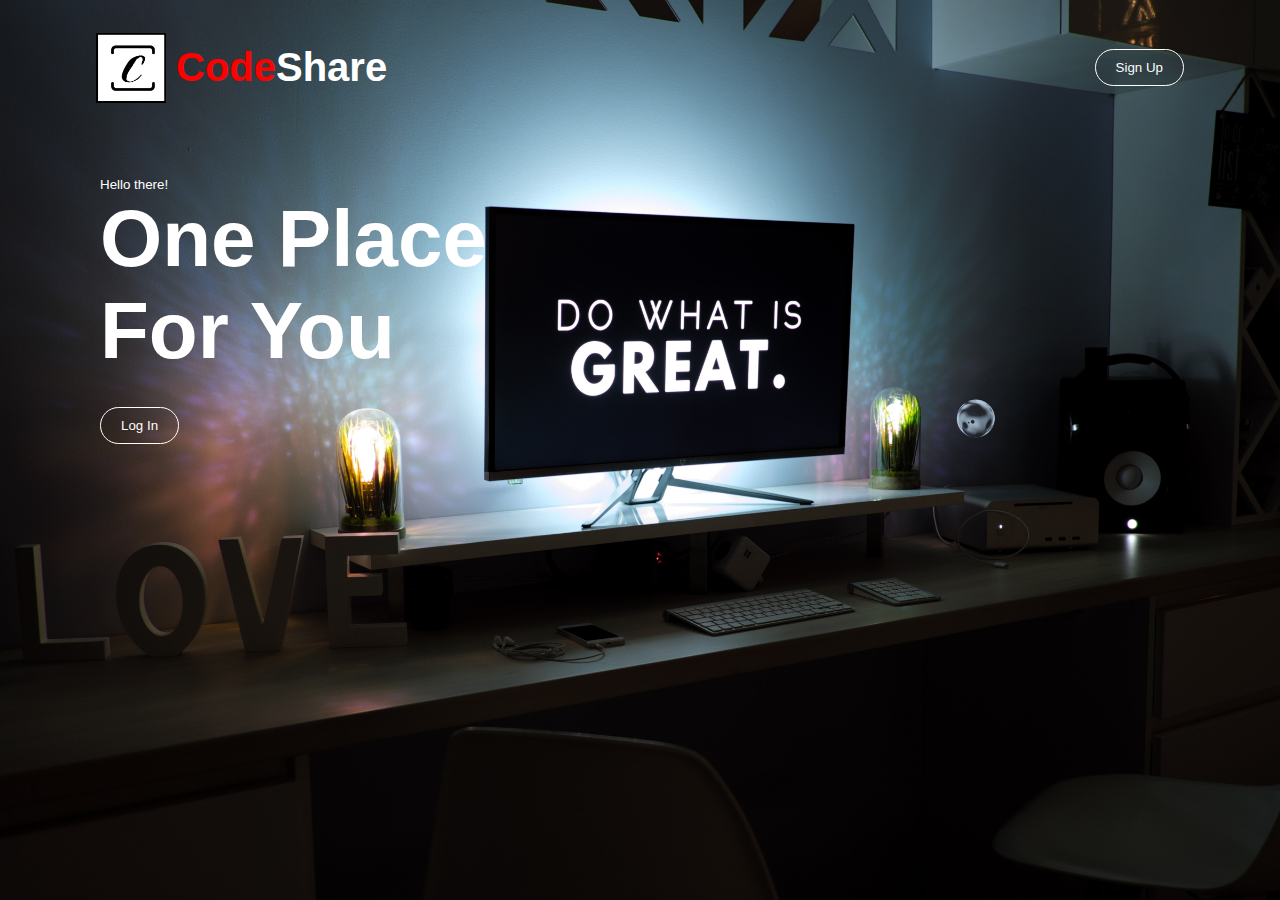
<file: index.html>
<!DOCTYPE html>
<html lang="en">

<head>
    <meta charset="UTF-8">
    <meta http-equiv="X-UA-Compatible" content="IE=edge">
    <meta name="viewport" content="width=device-width, initial-scale=1.0">
    <link rel="stylesheet" href="css.css">
    <link rel="apple-touch-icon" sizes="57x57" href="images/apple-icon-57x57.png">
<link rel="apple-touch-icon" sizes="60x60" href="images/apple-icon-60x60.png">
<link rel="apple-touch-icon" sizes="72x72" href="images/apple-icon-72x72.png">
<link rel="apple-touch-icon" sizes="76x76" href="images/apple-icon-76x76.png">
<link rel="apple-touch-icon" sizes="114x114" href="images/apple-icon-114x114.png">
<link rel="apple-touch-icon" sizes="120x120" href="images/apple-icon-120x120.png">
<link rel="apple-touch-icon" sizes="144x144" href="images/apple-icon-144x144.png">
<link rel="apple-touch-icon" sizes="152x152" href="images/apple-icon-152x152.png">
<link rel="apple-touch-icon" sizes="180x180" href="images/apple-icon-180x180.png">
<link rel="icon" type="image/png" sizes="192x192"  href="images/android-icon-192x192.png">
<link rel="icon" type="image/png" sizes="32x32" href="images/favicon-32x32.png">
<link rel="icon" type="image/png" sizes="96x96" href="images/favicon-96x96.png">
<link rel="icon" type="image/png" sizes="16x16" href="images/favicon-16x16.png">
<link rel="manifest" href="images/manifest.json">
<meta name="msapplication-TileColor" content="#ffffff">
<meta name="msapplication-TileImage" content="images/ms-icon-144x144.png">
<meta name="theme-color" content="#ffffff">
    <title>Document</title>
</head>

<body>
    <div class="hero">
        <div class="nav-bar">
            <div class="logo_name">
                <img src="images/C.png" alt="" class="logo">
                <h2 class="brand_name"> <span class="code">Code</span>Share</h2>
            </div>
            <a href="login/welcome.html">
                <button class="btn1">Sign Up</button>
            </a>
        </div>
        <div class="content">
            <small>Hello there!</small>
            <h1 class="heading">One Place<br>For <span class="you">You</span></h1>
            <a href="login/index.html">
                <button class="btn1">Log In</button>
            </a>
            <div class="bubbles">
                <img src="images/bubbles.png" alt="">
                <!-- <img src="bubbles.png" alt=""> -->
                <!-- <img src="bubbles.png" alt=""> -->
            </div>
        </div>
    </div>
</body>

</html>
</file>
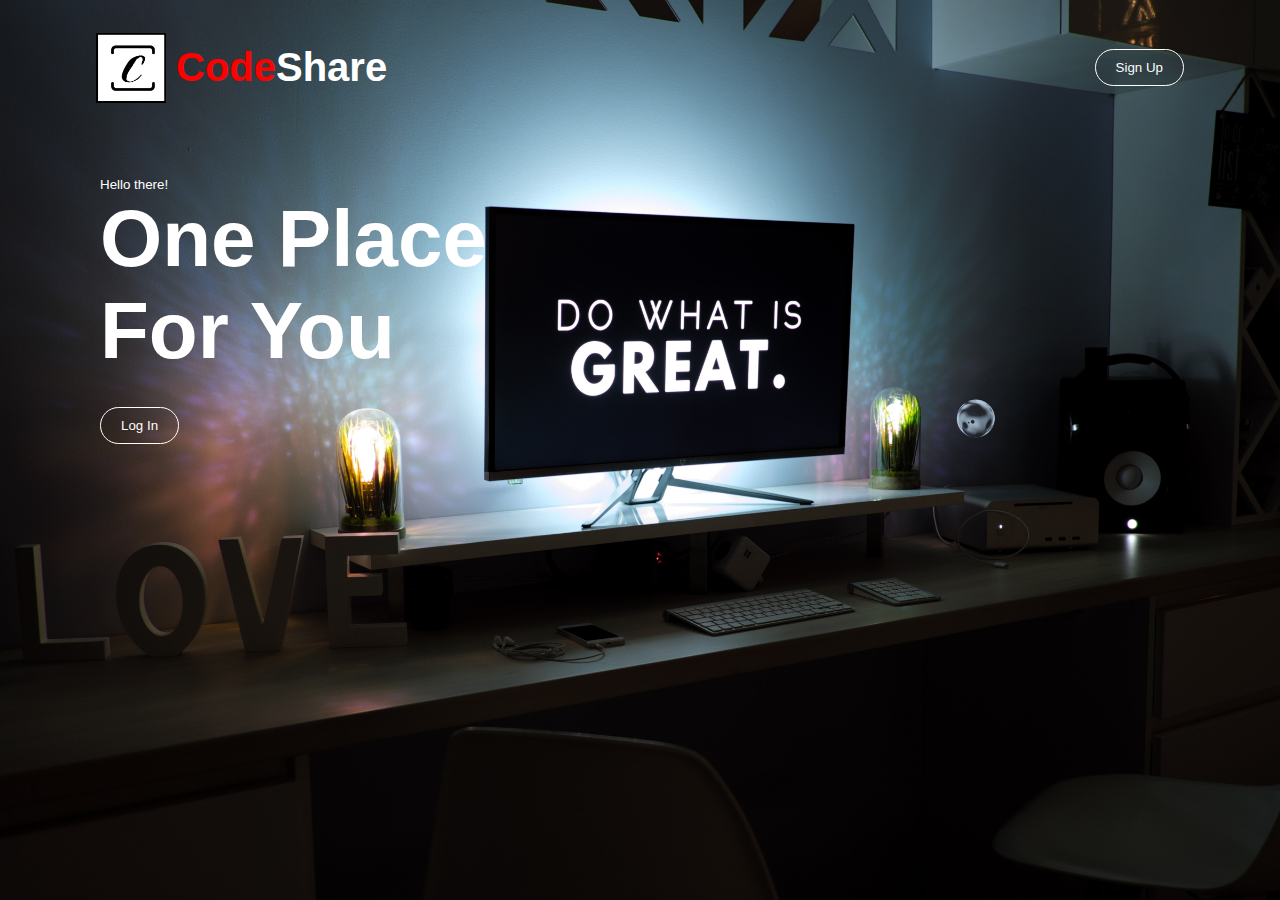
<file: main.html>
<!DOCTYPE html>
<html lang="en">
<head>
    <meta charset="UTF-8">
    <meta http-equiv="X-UA-Compatible" content="IE=edge">
    <meta name="viewport" content="width=device-width, initial-scale=1.0">
    <link rel="stylesheet" href="css.css">
    <title>Document</title>
</head>
<body>
    <div class="hero">
        <div class="nav-bar">
            <div class="logo_name">
        <img src="images/C.png" alt="" class="logo">
        <h2 class="brand_name"> <span class="code">Code</span>Share</h2>
    </div>
        <a href="login/index.html">
        <button class="btn1">Sign Up</button>
    </a>
    </div>
    <div class="content">
        <small>Hello there!</small>
        <h1 class="heading">One Place<br>For <span class="you">You</span></h1>
        <a href="login/welcome.html">
        <button class="btn1">Log In</button>
    </a>
        <div class="bubbles">
            <img src="images/bubbles.png" alt="">
            <!-- <img src="bubbles.png" alt=""> -->
            <!-- <img src="bubbles.png" alt=""> -->
        </div>
    </div>
</div>
</body>
</html>
</file>
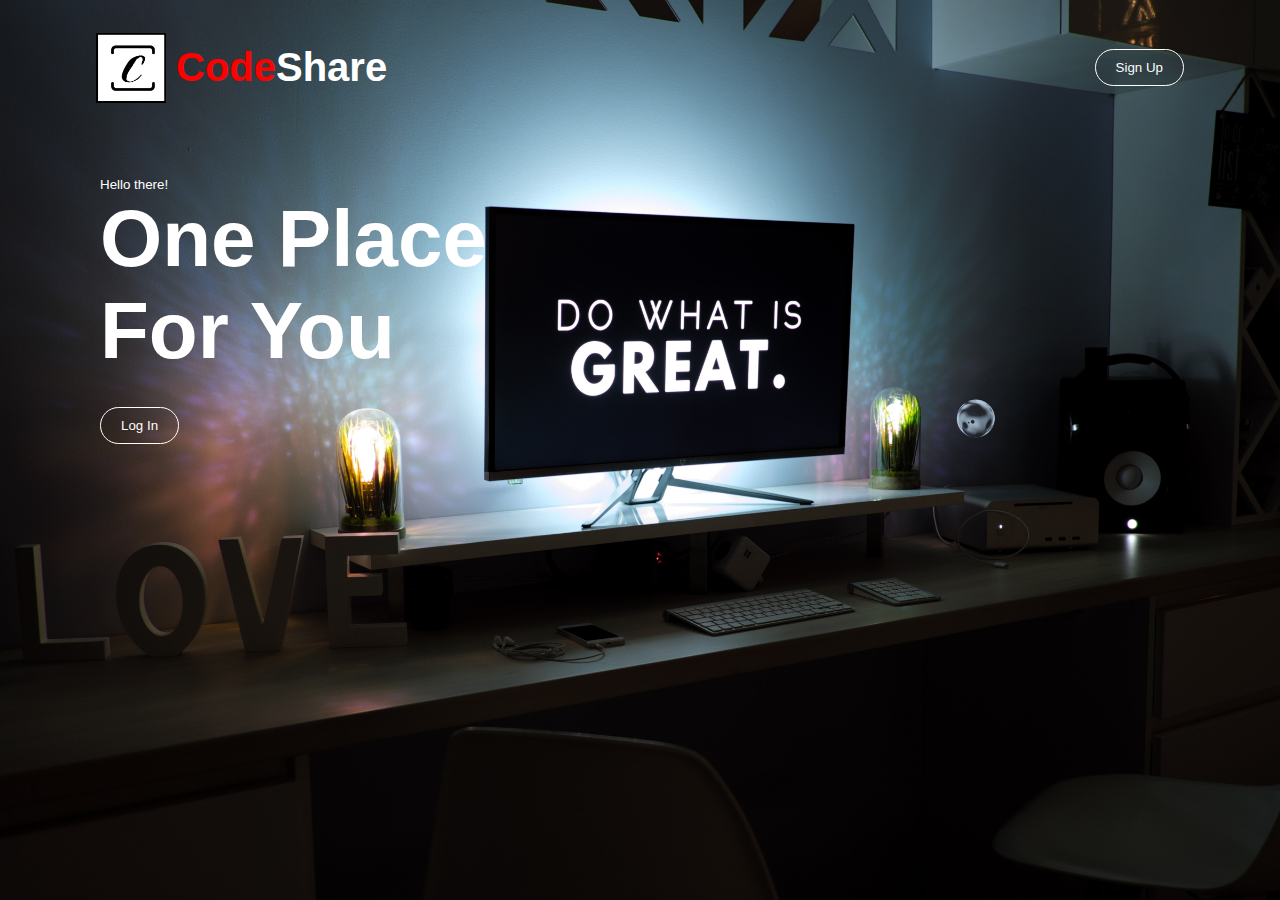
<file: start.html>
<!DOCTYPE html>
<html lang="en">

<head>
    <meta charset="UTF-8">
    <meta http-equiv="X-UA-Compatible" content="IE=edge">
    <meta name="viewport" content="width=device-width, initial-scale=1.0">
    <link rel="stylesheet" href="css.css">
    <title>Document</title>
</head>

<body>
    <div class="hero">
        <div class="nav-bar">
            <div class="logo_name">
                <img src="images/C.png" alt="" class="logo">
                <h2 class="brand_name"> <span class="code">Code</span>Share</h2>
            </div>
            <a href="login/welcome.html">
                <button class="btn1">Sign Up</button>
            </a>
        </div>
        <div class="content">
            <small>Hello there!</small>
            <h1 class="heading">One Place<br>For <span class="you">You</span></h1>
            <a href="login/index.html">
                <button class="btn1">Log In</button>
            </a>
            <div class="bubbles">
                <img src="images/bubbles.png" alt="">
                <!-- <img src="bubbles.png" alt=""> -->
                <!-- <img src="bubbles.png" alt=""> -->
            </div>
        </div>
    </div>
</body>

</html>
</file>
<file: css.css>
*{
    margin:0;
    padding:0;
    font-family: sans-serif;
}
.hero{
    width:100%;
    height:100vh;
    background-image: url(images/1.jpg);
    background-size: cover;
    background-position: center;
    position:relative;
    overflow: hidden;
}
.logo{
    width:70px;
}
.logo_name{
    display: flex;
    flex-direction: row;
    /* justify-content: center; */
    align-items: center;
    color:white;
}
.brand_name{
    margin-left: 10px;
    font-size: 40px;
}
.code{
    color: red;
    size:30px;
}
.nav-bar{
    width:85%;
    align-items: center;
    height:15%;
    margin:auto;
    display: flex;
    justify-content: space-between;
}
button{
    color:#fbfcfd;
    background:none;
    padding:10px 20px;
    background: none;
    border: 1px solid white;
    border-radius: 30px;

}
.btn1{
    cursor:pointer;
}
.btn1:hover{
    background:white;
    color:black;
    transition: 0.5s;
}
.content {
    z-index: 2;
    color: white;
    position:absolute;
    top:175px;
    left:100px;
}
h1{
    font-size: 80px;
    margin:0px 0px 30px 0px;
}
.bubbles img{
     width:50px;
     animation: bubble 4s linear infinite;
}

.bubbles{
    margin-left:850px;
    width:30%;
    display: flex;
    align-items: right;
    justify-content: space-between;
    position: absolute;
    bottom:0;
}
@keyframes bubble{
    0%{
        transform:translateY(0);
        opacity:0;
    }
    50%{
        opacity:1;
    }
    70%{
        opacity:1;
        }
    100%{
        transform: translateY(-80vh);
        /* opacity:0; */
    }
}
.bubbles img:nth-child(1){
    animation-delay: 1.5sec;
}
.bubbles img:nth-child(2){
    animation-delay: 3.5sec;
}
.bubbles img:nth-child(3){
    animation-delay: 2.5sec;
}
</file>
